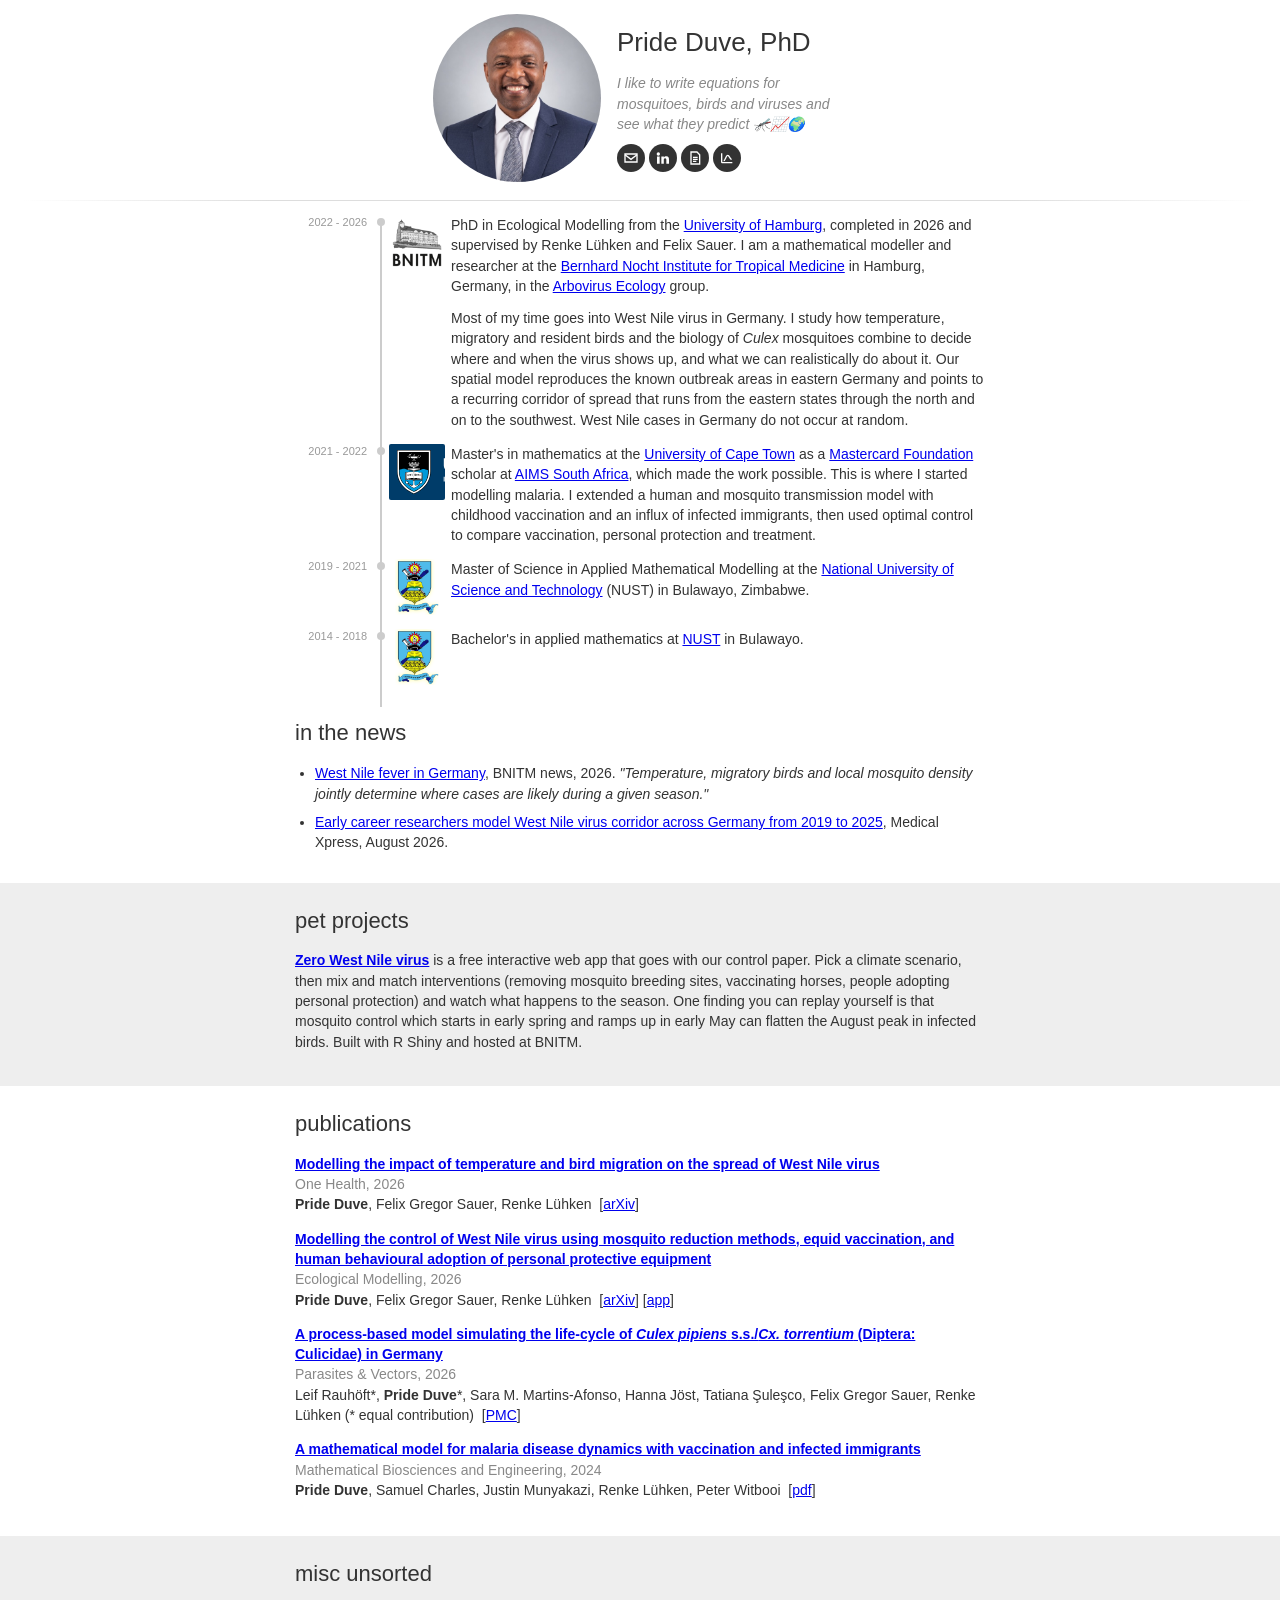
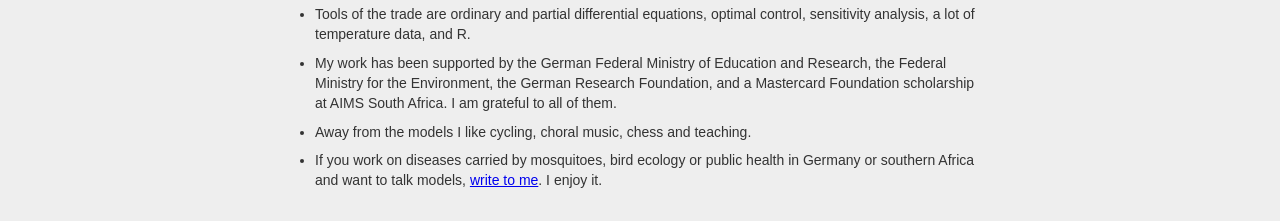
<file: index.html>
<!DOCTYPE html>
<html lang="en">
<head>
  <meta name="google-site-verification" content="hQumO5C4nS9V8Jc-9s64k22Hwoq6uiTPQd-B86zfUYA" />
  <meta charset="utf-8">
  <meta name="viewport" content="width=device-width, initial-scale=1">
  <title>Pride Duve, PhD</title>
  <meta name="description" content="Pride Duve, PhD holds a PhD in ecological modelling from the University of Hamburg and is a mathematical modeller and researcher at the Bernhard Nocht Institute for Tropical Medicine in Hamburg, Germany.">
  <link rel="canonical" href="https://thabhelo.github.io/pride/">
  <meta property="og:site_name" content="Pride Duve, PhD">
  <meta property="og:title" content="Pride Duve, PhD">
  <meta property="og:description" content="PhD in ecological modelling. Mathematical modeller and researcher at the Bernhard Nocht Institute for Tropical Medicine in Hamburg, Germany.">
  <meta property="og:type" content="profile">
  <meta property="og:url" content="https://thabhelo.github.io/pride/">
  <meta property="og:image" content="https://thabhelo.github.io/pride/assets/og.png">
  <meta property="og:image:width" content="1200">
  <meta property="og:image:height" content="630">
  <meta property="og:image:alt" content="Pride Duve, PhD, equations for mosquitoes, birds and viruses">
  <meta name="twitter:card" content="summary_large_image">
  <meta name="twitter:title" content="Pride Duve, PhD">
  <meta name="twitter:description" content="PhD in ecological modelling. Mathematical modeller and researcher at the Bernhard Nocht Institute for Tropical Medicine in Hamburg, Germany.">
  <meta name="twitter:image" content="https://thabhelo.github.io/pride/assets/og.png">
  <link rel="icon" href="data:image/svg+xml,<svg xmlns='http://www.w3.org/2000/svg' viewBox='0 0 100 100'><text y='.9em' font-size='90'>🦟</text></svg>">
  <link rel="stylesheet" href="style.css">
</head>
<body>

  <header class="hero">
    <img class="me" src="assets/me.jpg" alt="Pride Duve, PhD">
    <div class="who">
      <h1>Pride Duve, PhD</h1>
      <p class="tagline">I like to write equations for mosquitoes, birds and viruses and see what they predict 🦟📈🌍</p>
      <nav class="icons" aria-label="Contact and profiles">
        <a href="mailto:pride.duve@bnitm.de" title="Email" aria-label="Email">
          <svg viewBox="0 0 24 24"><path d="M3 6h18v12H3z" fill="none" stroke="currentColor" stroke-width="2"/><path d="M3 7l9 7 9-7" fill="none" stroke="currentColor" stroke-width="2"/></svg>
        </a>
        <a href="https://www.linkedin.com/in/pride-duve-a24b12227/" title="LinkedIn" aria-label="LinkedIn">
          <svg viewBox="0 0 24 24"><path fill="currentColor" d="M4.98 3.5a2.5 2.5 0 1 1 0 5 2.5 2.5 0 0 1 0-5zM3 9.75h4v11H3zM9.5 9.75h3.8v1.6c.6-1.1 1.9-1.9 3.7-1.9 3.4 0 4 2.2 4 5.2v6.1h-4v-5.4c0-1.4 0-3-1.8-3s-2 1.4-2 2.9v5.5h-3.7z"/></svg>
        </a>
        <a href="https://arxiv.org/search/?searchtype=author&amp;query=Duve%2C+P" title="arXiv" aria-label="arXiv">
          <svg viewBox="0 0 24 24"><path d="M6 3h9l4 4v14H6z" fill="none" stroke="currentColor" stroke-width="2"/><path d="M9 11h7M9 14h7M9 17h5" stroke="currentColor" stroke-width="2"/></svg>
        </a>
        <a href="https://zero-west-nile-virus.bnitm.de/" title="Zero West Nile virus app" aria-label="Zero West Nile virus app">
          <svg viewBox="0 0 24 24"><path d="M4 19V5M4 19h16" stroke="currentColor" stroke-width="2" fill="none"/><path d="M7 16c3 0 3-8 6-8s3 6 6 6" stroke="currentColor" stroke-width="2" fill="none"/></svg>
        </a>
      </nav>
    </div>
  </header>

  <hr class="fade">

  <section class="career" aria-label="Career">
    <div class="timeline">

      <div class="entry">
        <div class="when">2022 - 2026</div>
        <div class="logo"><img src="assets/logo-bnitm.png" alt="Bernhard Nocht Institute for Tropical Medicine"></div>
        <div class="what">
          <p>PhD in Ecological Modelling from the <a href="https://www.uni-hamburg.de/en.html">University of Hamburg</a>, completed in 2026 and supervised by Renke L&uuml;hken and Felix Sauer. I am a mathematical modeller and researcher at the <a href="https://www.bnitm.de/en/">Bernhard Nocht Institute for Tropical Medicine</a> in Hamburg, Germany, in the <a href="https://www.bnitm.de/en/research/research-groups/population/arbovirus-entomology-dep/ecology">Arbovirus Ecology</a> group.</p>
          <p>Most of my time goes into West Nile virus in Germany. I study how temperature, migratory and resident birds and the biology of <i>Culex</i> mosquitoes combine to decide where and when the virus shows up, and what we can realistically do about it. Our spatial model reproduces the known outbreak areas in eastern Germany and points to a recurring corridor of spread that runs from the eastern states through the north and on to the southwest. West Nile cases in Germany do not occur at random.</p>
        </div>
      </div>

      <div class="entry">
        <div class="when">2021 - 2022</div>
        <div class="logo uct"><img src="assets/logo-uct.svg" alt="University of Cape Town"></div>
        <div class="what">
          <p>Master's in mathematics at the <a href="https://uct.ac.za/">University of Cape Town</a> as a <a href="https://mastercardfdn.org/">Mastercard Foundation</a> scholar at <a href="https://aims.ac.za/">AIMS South Africa</a>, which made the work possible. This is where I started modelling malaria. I extended a human and mosquito transmission model with childhood vaccination and an influx of infected immigrants, then used optimal control to compare vaccination, personal protection and treatment.</p>
        </div>
      </div>

      <div class="entry">
        <div class="when">2019 - 2021</div>
        <div class="logo"><img src="assets/logo-nust.png" alt="National University of Science and Technology"></div>
        <div class="what">
          <p>Master of Science in Applied Mathematical Modelling at the <a href="https://www.nust.ac.zw/">National University of Science and Technology</a> (NUST) in Bulawayo, Zimbabwe.</p>
        </div>
      </div>

      <div class="entry">
        <div class="when">2014 - 2018</div>
        <div class="logo"><img src="assets/logo-nust.png" alt="National University of Science and Technology"></div>
        <div class="what">
          <p>Bachelor's in applied mathematics at <a href="https://www.nust.ac.zw/">NUST</a> in Bulawayo.</p>
        </div>
      </div>

    </div>
  </section>

  <section>
    <div class="wrap">
      <h2>in the news</h2>
      <ul>
        <li><a href="https://www.bnitm.de/en/news/news/west-nil-fieber-in-deutschland">West Nile fever in Germany</a>, BNITM news, 2026. <i>"Temperature, migratory birds and local mosquito density jointly determine where cases are likely during a given season."</i></li>
        <li><a href="https://medicalxpress.com/news/2026-08-early-career-west-nile-virus.html">Early career researchers model West Nile virus corridor across Germany from 2019 to 2025</a>, Medical Xpress, August 2026.</li>
      </ul>
    </div>
  </section>

  <section class="band">
    <div class="wrap">
      <h2>pet projects</h2>
      <p><b><a href="https://zero-west-nile-virus.bnitm.de/">Zero West Nile virus</a></b> is a free interactive web app that goes with our control paper. Pick a climate scenario, then mix and match interventions (removing mosquito breeding sites, vaccinating horses, people adopting personal protection) and watch what happens to the season. One finding you can replay yourself is that mosquito control which starts in early spring and ramps up in early May can flatten the August peak in infected birds. Built with R Shiny and hosted at BNITM.</p>
    </div>
  </section>

  <section>
    <div class="wrap">
      <h2>publications</h2>
      <div class="pub">
        <div class="title"><a href="https://doi.org/10.1016/j.onehlt.2026.101386">Modelling the impact of temperature and bird migration on the spread of West Nile virus</a></div>
        <div class="venue">One Health, 2026</div>
        <div class="authors"><b>Pride Duve</b>, Felix Gregor Sauer, Renke L&uuml;hken &nbsp;[<a href="https://arxiv.org/abs/2508.14740">arXiv</a>]</div>
      </div>
      <div class="pub">
        <div class="title"><a href="https://doi.org/10.1016/j.ecolmodel.2026.111605">Modelling the control of West Nile virus using mosquito reduction methods, equid vaccination, and human behavioural adoption of personal protective equipment</a></div>
        <div class="venue">Ecological Modelling, 2026</div>
        <div class="authors"><b>Pride Duve</b>, Felix Gregor Sauer, Renke L&uuml;hken &nbsp;[<a href="https://arxiv.org/abs/2509.24657">arXiv</a>] [<a href="https://zero-west-nile-virus.bnitm.de/">app</a>]</div>
      </div>
      <div class="pub">
        <div class="title"><a href="https://doi.org/10.1186/s13071-026-07410-4">A process-based model simulating the life-cycle of <i>Culex pipiens</i> s.s./<i>Cx. torrentium</i> (Diptera: Culicidae) in Germany</a></div>
        <div class="venue">Parasites &amp; Vectors, 2026</div>
        <div class="authors">Leif Rauh&ouml;ft*, <b>Pride Duve</b>*, Sara M. Martins&#8209;Afonso, Hanna J&ouml;st, Tatiana &#350;ule&#351;co, Felix Gregor Sauer, Renke L&uuml;hken (* equal contribution) &nbsp;[<a href="https://pmc.ncbi.nlm.nih.gov/articles/PMC13162510/">PMC</a>]</div>
      </div>
      <div class="pub">
        <div class="title"><a href="https://doi.org/10.3934/mbe.2024045">A mathematical model for malaria disease dynamics with vaccination and infected immigrants</a></div>
        <div class="venue">Mathematical Biosciences and Engineering, 2024</div>
        <div class="authors"><b>Pride Duve</b>, Samuel Charles, Justin Munyakazi, Renke L&uuml;hken, Peter Witbooi &nbsp;[<a href="https://www.aimspress.com/aimspress-data/mbe/2024/1/PDF/mbe-21-01-045.pdf">pdf</a>]</div>
      </div>
    </div>
  </section>

  <section class="band">
    <div class="wrap">
      <h2>misc unsorted</h2>
      <ul>
        <li>Tools of the trade are ordinary and partial differential equations, optimal control, sensitivity analysis, a lot of temperature data, and R.</li>
        <li>My work has been supported by the German Federal Ministry of Education and Research, the Federal Ministry for the Environment, the German Research Foundation, and a Mastercard Foundation scholarship at AIMS South Africa. I am grateful to all of them.</li>
        <li>Away from the models I like cycling, choral music, chess and teaching.</li>
        <li>If you work on diseases carried by mosquitoes, bird ecology or public health in Germany or southern Africa and want to talk models, <a href="mailto:pride.duve@bnitm.de">write to me</a>. I enjoy it.</li>
      </ul>
    </div>
  </section>

</body>
</html>
</file>
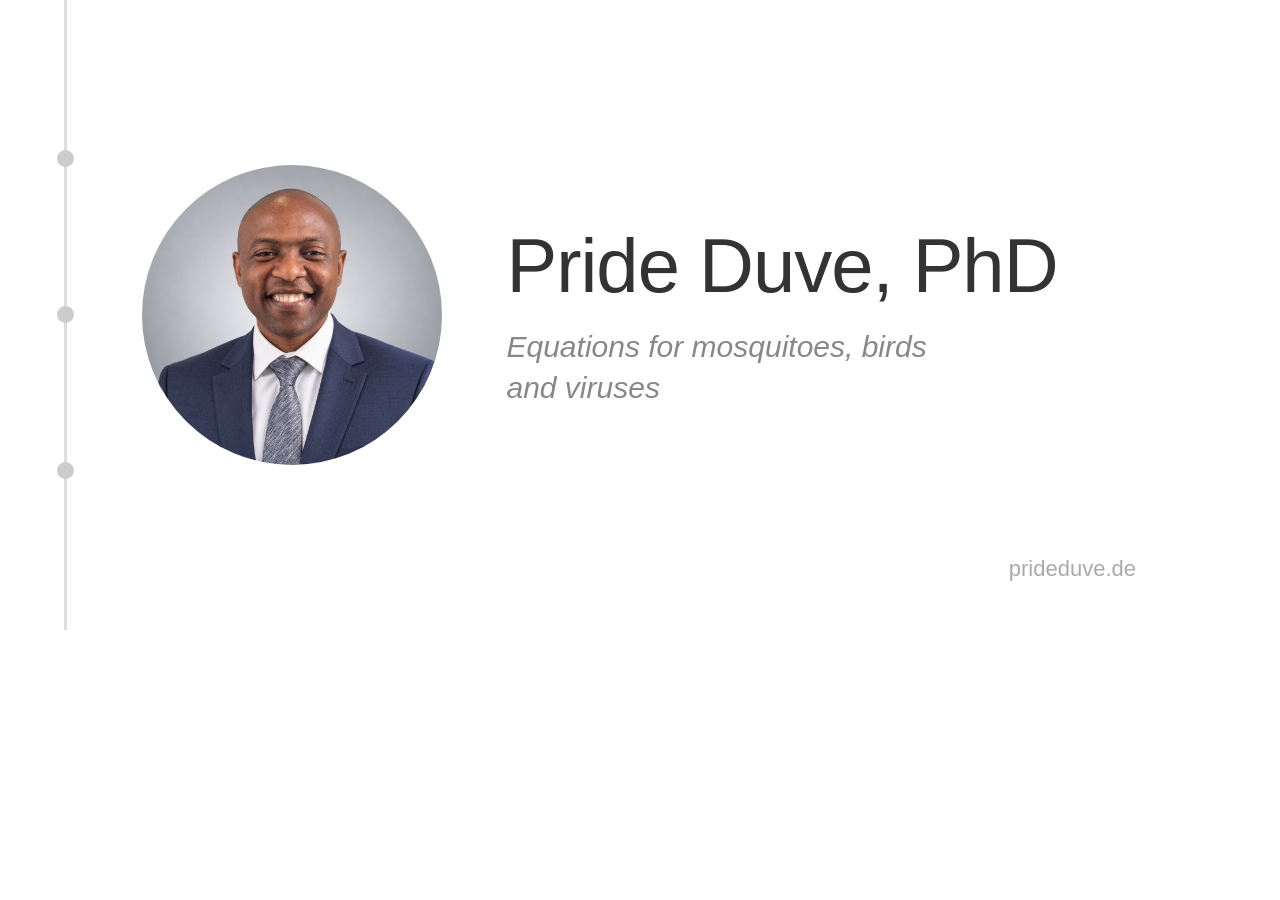
<file: og-card.html>
<!DOCTYPE html><html><head><meta charset="utf-8"><style>
*{box-sizing:border-box}html,body{margin:0}
body{width:1200px;height:630px;background:#fff;font-family:Helvetica,Arial,sans-serif;color:#333;display:flex;align-items:center;justify-content:center;gap:64px;position:relative}
img{width:300px;height:300px;border-radius:50%;object-fit:cover}
h1{margin:0 0 18px;font-size:76px;font-weight:400;letter-spacing:-1px}
p{margin:0;font-size:30px;color:#888;font-style:italic;line-height:1.35;max-width:430px}
.u{position:absolute;right:64px;bottom:48px;font-size:22px;color:#aaa}
.l{position:absolute;left:64px;top:0;bottom:0;width:3px;background:#ddd}
.d{position:absolute;left:57px;width:17px;height:17px;border-radius:50%;background:#ccc}
</style></head><body>
<div class="l"></div><div class="d" style="top:150px"></div><div class="d" style="top:306px"></div><div class="d" style="top:462px"></div>
<img src="assets/me.jpg"><div><h1>Pride Duve, PhD</h1><p>Equations for mosquitoes, birds and viruses</p></div>
<div class="u">prideduve.de</div>
</body></html>
</file>
<file: style.css>
* { box-sizing: border-box; }

html { -webkit-text-size-adjust: 100%; }

body {
  margin: 0;
  background: #fff;
  color: #333;
  font-family: Helvetica, Arial, sans-serif;
  font-size: 14px;
  line-height: 1.45;
}

a { color: #0000ee; }
a:visited { color: #551a8b; }

p { margin: 0 0 12px; }

/* header */
.hero {
  display: flex;
  align-items: center;
  justify-content: center;
  gap: 16px;
  padding: 14px 16px 18px;
}

.me {
  width: 168px;
  height: 168px;
  border-radius: 50%;
  object-fit: cover;
  background: #eee;
}

.who { max-width: 230px; }

h1 { margin: 0 0 12px; font-size: 26px; font-weight: 400; color: #333; }

.tagline { margin: 0 0 10px; color: #888; font-style: italic; }

.icons { display: flex; gap: 4px; }
.icons a {
  width: 28px;
  height: 28px;
  border-radius: 50%;
  background: #333;
  color: #fff;
  display: flex;
  align-items: center;
  justify-content: center;
}
.icons a:hover { background: #000; }
.icons svg { width: 16px; height: 16px; }

.fade {
  border: 0;
  height: 1px;
  margin: 0 24px;
  background: linear-gradient(to right, transparent, #ddd 20%, #ddd 80%, transparent);
}

/* career timeline */
.career { padding: 14px 16px 0; }

.timeline {
  position: relative;
  max-width: 690px;
  margin: 0 auto;
  padding-bottom: 8px;
}

/* the vertical line */
.timeline::before {
  content: "";
  position: absolute;
  left: 85px;
  top: 6px;
  bottom: 0;
  width: 2px;
  background: #ccc;
}

.entry {
  position: relative;
  display: grid;
  grid-template-columns: 78px 56px 1fr;
  column-gap: 8px;
  padding-bottom: 14px;
}

/* the dot on the line */
.entry::before {
  content: "";
  position: absolute;
  left: 82px;
  top: 3px;
  width: 8px;
  height: 8px;
  border-radius: 50%;
  background: #ccc;
}

.when {
  font-size: 11px;
  color: #999;
  text-align: right;
  padding-right: 6px;
  line-height: 14px;
  white-space: nowrap;
}

.logo {
  grid-column: 2;
  margin-left: 8px;
  width: 56px;
  height: 56px;
  display: flex;
  align-items: flex-start;
  justify-content: center;
}
.logo img { max-width: 100%; max-height: 100%; object-fit: contain; }

/* the UCT mark is a white wordmark, so crop to the crest on the university blue */
.logo.uct { background: #003c69; align-items: center; justify-content: flex-start; overflow: hidden; border-radius: 2px; }
.logo.uct img { max-width: none; max-height: none; height: 44px; width: auto; margin-left: 8px; }

.what { grid-column: 3; padding-left: 6px; }
.what p:last-child { margin-bottom: 0; }

/* sections */
section { padding: 22px 16px; }
.career + section { padding-top: 10px; }

.band { background: #eee; }

.wrap { max-width: 690px; margin: 0 auto; }

h2 { margin: 0 0 14px; font-size: 22px; font-weight: 400; color: #333; }

ul { margin: 0; padding-left: 20px; }
li { margin-bottom: 8px; }

.pub { margin-bottom: 14px; }
.pub .title { font-weight: bold; }
.pub .venue { color: #888; }

@media (max-width: 560px) {
  .hero { flex-direction: column; text-align: center; }
  .icons { justify-content: center; }
  .timeline::before { left: 3px; }
  .entry { grid-template-columns: 48px 1fr; padding-left: 16px; }
  .entry::before { left: 0; }
  .when { grid-column: 1 / -1; text-align: left; padding: 0 0 4px; }
  .logo { grid-column: 1; margin-left: 0; width: 48px; height: 48px; }
  .what { grid-column: 2; }
}
</file>
